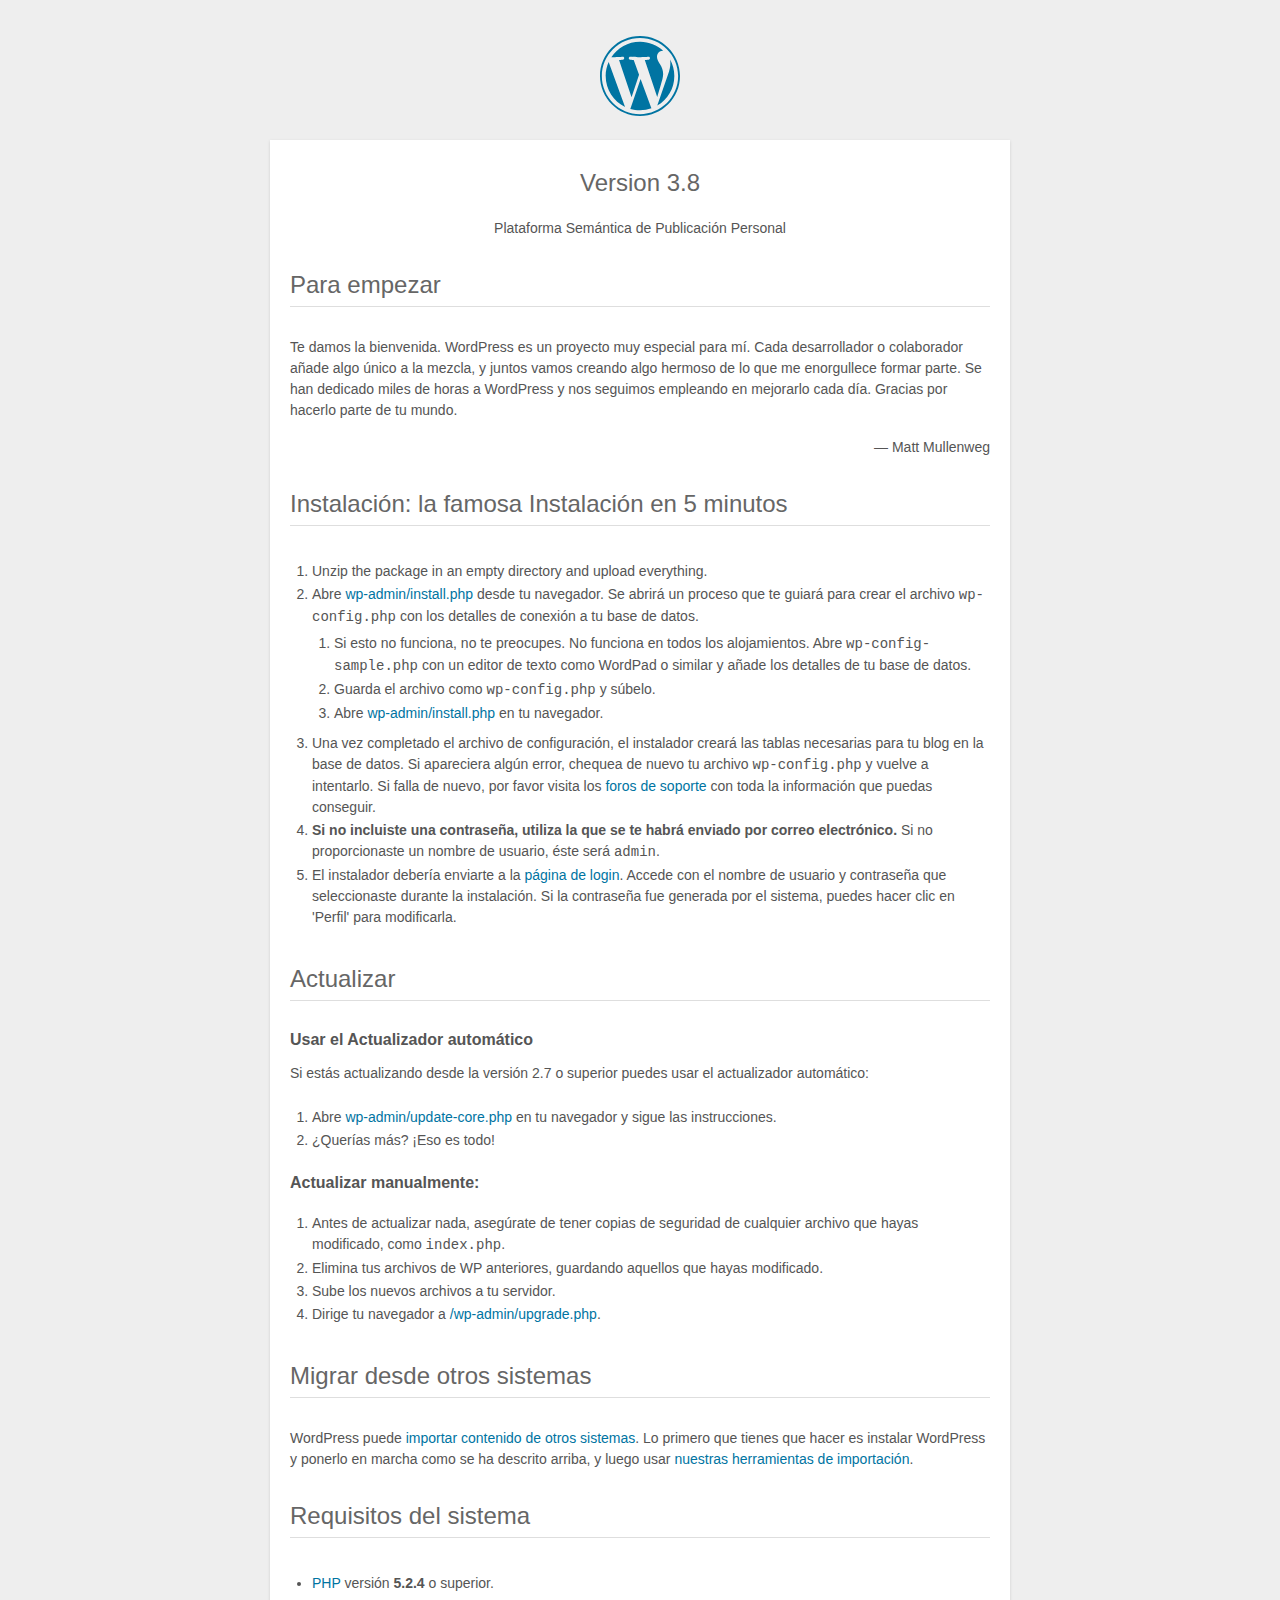
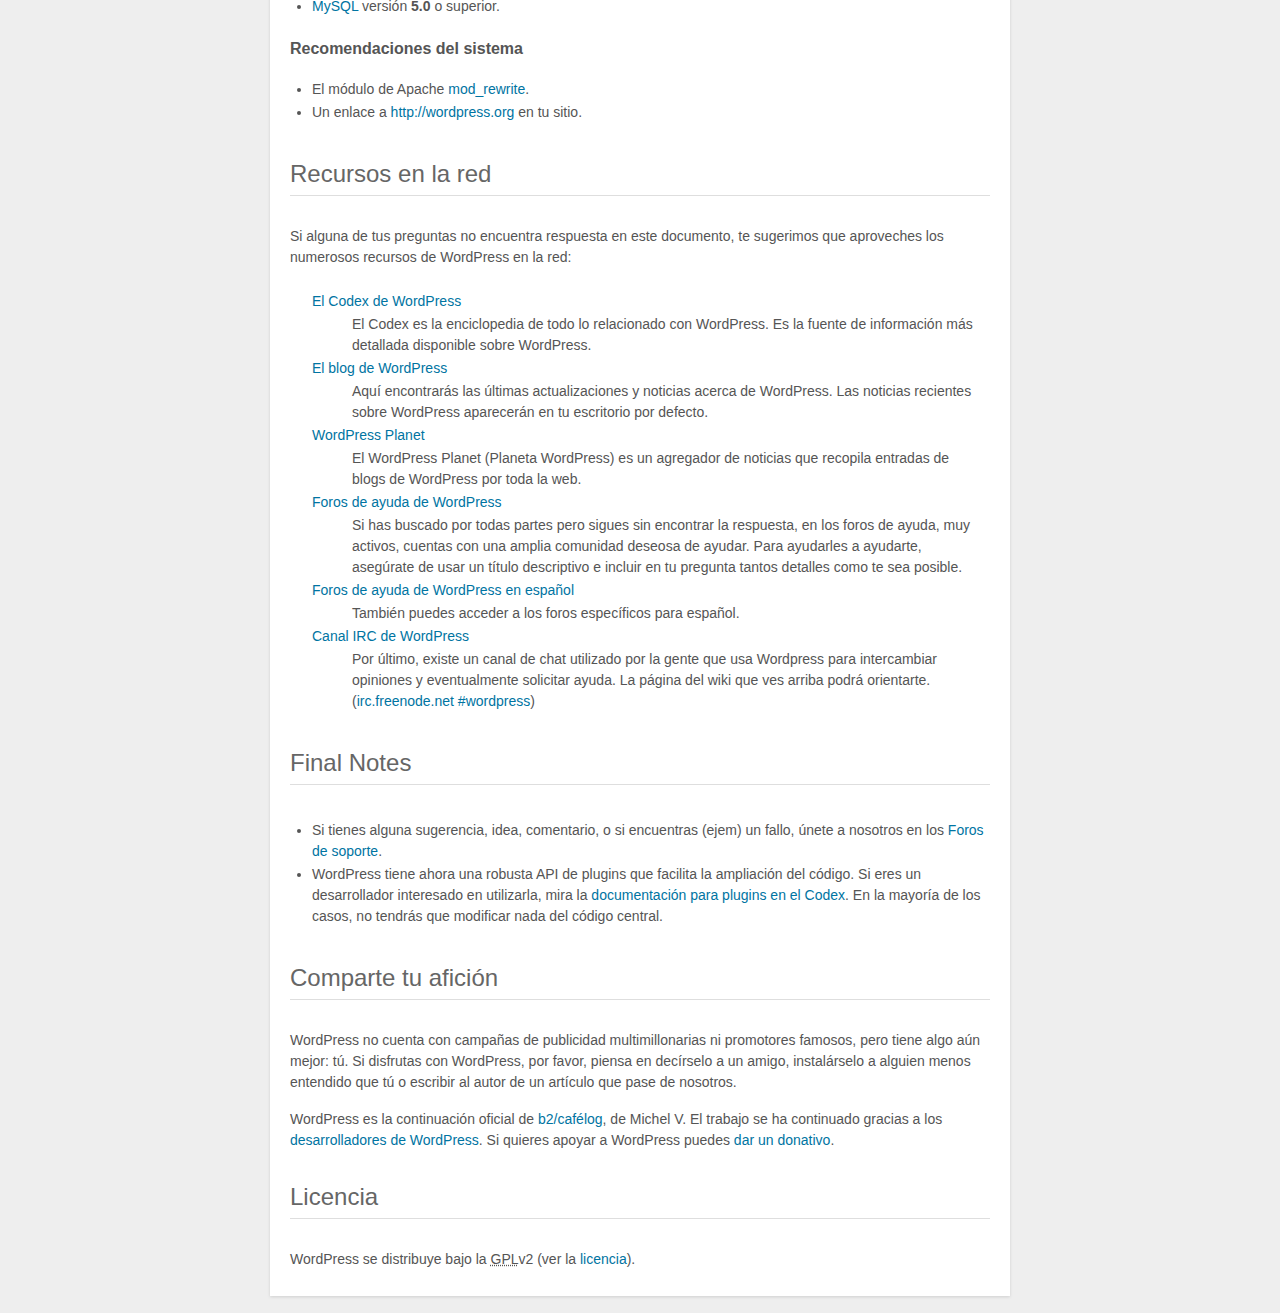
<file: readme.html>
<!DOCTYPE html PUBLIC "-//W3C//DTD XHTML 1.0 Strict//EN" "http://www.w3.org/TR/xhtml1/DTD/xhtml1-strict.dtd">
<html xmlns="http://www.w3.org/1999/xhtml">
<head>
    <meta name="viewport" content="width=device-width" /> 
	<meta http-equiv="Content-Type" content="text/html; charset=utf-8" />
	<title>WordPress &#8250; Léeme</title>
	<link rel="stylesheet" href="wp-admin/css/install.css?ver=20100228" type="text/css" />
</head>
<body>
<h1 id="logo">
	<a href="http://wordpress.org/"><img alt="WordPress" src="wp-admin/images/wordpress-logo.png" width="250" height="68" /></a>
	<br /> Version 3.8
</h1>
<p style="text-align: center">Plataforma Semántica de Publicación Personal</p>

<h1>Para empezar</h1>
<p>Te damos la bienvenida. WordPress es un proyecto muy especial para mí. Cada desarrollador o colaborador a&ntilde;ade algo único a la mezcla, y juntos vamos creando algo hermoso de lo que me enorgullece formar parte. Se han dedicado miles de horas a WordPress y nos seguimos empleando en mejorarlo cada día. Gracias por hacerlo parte de tu mundo.</p>
<p style="text-align: right">&#8212; Matt Mullenweg</p>

<h1>Instalación: la famosa Instalación en 5 minutos</h1>
<ol>
	<li>Unzip the package in an empty directory and upload everything.</li>
	<li>Abre <span class="file"><a href="wp-admin/install.php">wp-admin/install.php</a></span> desde tu navegador. Se abrirá un proceso que te guiará para crear el archivo <code>wp-config.php</code> con los detalles de conexión a tu base de datos.
		<ol>
			<li>Si esto no funciona, no te preocupes. No funciona en todos los alojamientos. Abre <code>wp-config-sample.php</code> con un editor de texto como WordPad o similar y añade los detalles de tu base de datos.</li>
			<li>Guarda el archivo como <code>wp-config.php</code> y súbelo.</li>
			<li>Abre <span class="file"><a href="wp-admin/install.php">wp-admin/install.php</a></span> en tu navegador.</li>
		</ol>
	</li>
	<li>Una vez completado el archivo de configuración, el instalador creará las tablas necesarias para tu blog en la base de datos. Si apareciera algún error, chequea de nuevo tu archivo <code>wp-config.php</code> y vuelve a intentarlo. Si falla de nuevo, por favor visita los <a href="http://es.forums.wordpress.org/" title="Foros de soporte WordPress.org">foros de soporte</a> con toda la información que puedas conseguir.</li>
	<li><strong>Si no incluiste una contraseña, utiliza la que se te habrá enviado por correo electrónico.</strong> Si no proporcionaste un nombre de usuario, éste será <code>admin</code>.</li>
	<li>El instalador debería enviarte a la <a href="wp-login.php">página de login</a>. Accede con el nombre de usuario y contraseña que seleccionaste durante la instalación. Si la contraseña fue generada por el sistema, puedes hacer clic en 'Perfil' para modificarla.</li>
</ol>

<h1>Actualizar</h1>
<h2>Usar el Actualizador automático</h2>
<p>Si estás actualizando desde la versión 2.7 o superior puedes usar el actualizador automático:</p>
<ol>
	<li>Abre <span class="file"><a href="wp-admin/update-core.php">wp-admin/update-core.php</a></span> en tu navegador y sigue las instrucciones.</li>
	<li>¿Querías más? ¡Eso es todo!</li>
</ol>

<h2>Actualizar manualmente:</h2>
<ol>
    <li>Antes de actualizar nada, asegúrate de tener copias de seguridad de cualquier archivo que hayas modificado, como <code>index.php</code>.</li>
	<li>Elimina tus archivos de WP anteriores, guardando aquellos que hayas modificado.</li>
	<li>Sube los nuevos archivos a tu servidor.</li>
	<li>Dirige tu navegador a <span class="file"><a href="wp-admin/upgrade.php">/wp-admin/upgrade.php</a></span>.</li>
	</ol>

<h1>Migrar desde otros sistemas</h1>
<p>WordPress puede <a href="http://codex.wordpress.org/Importing_Content">importar contenido de otros sistemas</a>. Lo primero que tienes que hacer es instalar WordPress y ponerlo en marcha como se ha descrito arriba, y luego usar <a href="wp-admin/import.php" title="Importar a WordPress">nuestras herramientas de importación</a>.</p>

<h1>Requisitos del sistema</h1>
<ul>
	<li><a href="http://php.net/">PHP</a> versión <strong>5.2.4</strong> o superior.</li>
	<li><a href="http://www.mysql.com/">MySQL</a> versión <strong>5.0</strong> o superior.</li>
</ul>

<h2>Recomendaciones del sistema</h2>
<ul>
	<li>El módulo de Apache <a href="http://httpd.apache.org/docs/2.2/mod/mod_rewrite.html">mod_rewrite</a>.</li>
	<li>Un enlace a <a href="http://wordpress.org/">http://wordpress.org</a> en tu sitio.</li>
</ul>

<h1>Recursos en la red</h1>
<p>Si alguna de tus preguntas no encuentra respuesta en este documento, te sugerimos que aproveches los numerosos recursos de WordPress en la red:</p>
<dl>
	<dt><a href="http://codex.wordpress.org/">El Codex de WordPress </a></dt>
	<dd>El Codex es la enciclopedia de todo lo relacionado con WordPress. Es la fuente de información más detallada disponible sobre WordPress. </dd>
	<dt><a href="http://wordpress.org/news/">El blog de WordPress</a></dt>
		<dd>Aquí encontrarás las últimas actualizaciones y noticias acerca de WordPress. Las noticias recientes sobre WordPress aparecerán en tu escritorio por defecto.</dd>
	<dt><a href="http://planet.wordpress.org/">WordPress Planet </a></dt>
	<dd>El WordPress Planet (Planeta WordPress) es un agregador de noticias que recopila entradas de blogs de WordPress por toda la web. </dd>
	<dt><a href="http://wordpress.org/support/">Foros de ayuda de WordPress</a></dt>
	<dd>Si has buscado por todas partes pero sigues sin encontrar la respuesta, en los foros de ayuda, muy activos, cuentas con una amplia comunidad deseosa de ayudar. Para ayudarles a ayudarte, asegúrate de usar un título descriptivo e incluir en tu pregunta tantos detalles como te sea posible. </dd>
	<dt><a href="http://es.forums.wordpress.org/">Foros de ayuda de WordPress en español</a></dt>
	<dd>También puedes acceder a los foros específicos para español. </dd>
	<dt><a href="http://codex.wordpress.org/IRC">Canal IRC de WordPress</a></dt>
	<dd>Por último, existe un canal de chat utilizado por la gente que usa Wordpress para intercambiar opiniones y eventualmente solicitar ayuda. La página del wiki que ves arriba podrá orientarte. (<a href="irc://irc.freenode.net/wordpress">irc.freenode.net #wordpress</a>)</dd>
</dl>

<h1>Final Notes</h1>
<ul>
	<li>Si tienes alguna sugerencia, idea, comentario, o si encuentras (ejem) un fallo, únete a nosotros en los <a href="http://wordpress.org/support/">Foros de soporte</a>.</li>
	<li>WordPress tiene ahora una robusta API de plugins que facilita la ampliación del código. Si eres un desarrollador interesado en utilizarla, mira la <a href="http://codex.wordpress.org/Plugin_API">documentación para plugins en el Codex</a>. En la mayoría de los casos, no tendrás que modificar nada del código central.</li>
</ul>

<h1>Comparte tu afición</h1>
<p>WordPress no cuenta con campañas de publicidad multimillonarias ni promotores famosos, pero tiene algo aún mejor: tú. Si disfrutas con WordPress, por favor, piensa en decírselo a un amigo, instalárselo a alguien menos entendido que tú o escribir al autor de un artículo que pase de nosotros.</p>

<p>WordPress es la continuación oficial de <a href="http://cafelog.com/">b2/caf&#233;log</a>, de Michel V. El trabajo se ha continuado gracias a los <a href="http://wordpress.org/about/">desarrolladores de WordPress</a>. Si quieres apoyar a WordPress puedes <a href="http://wordpress.org/donate/" title="Donaciones a WordPress">dar un donativo</a>.</p>

<h1>Licencia</h1>
<p>WordPress se distribuye bajo la <abbr title="Licencia Pública de GNU">GPL</abbr>v2 (ver la <a href="licencia.txt">licencia</a>).</p>


</body>
</html>
</file>
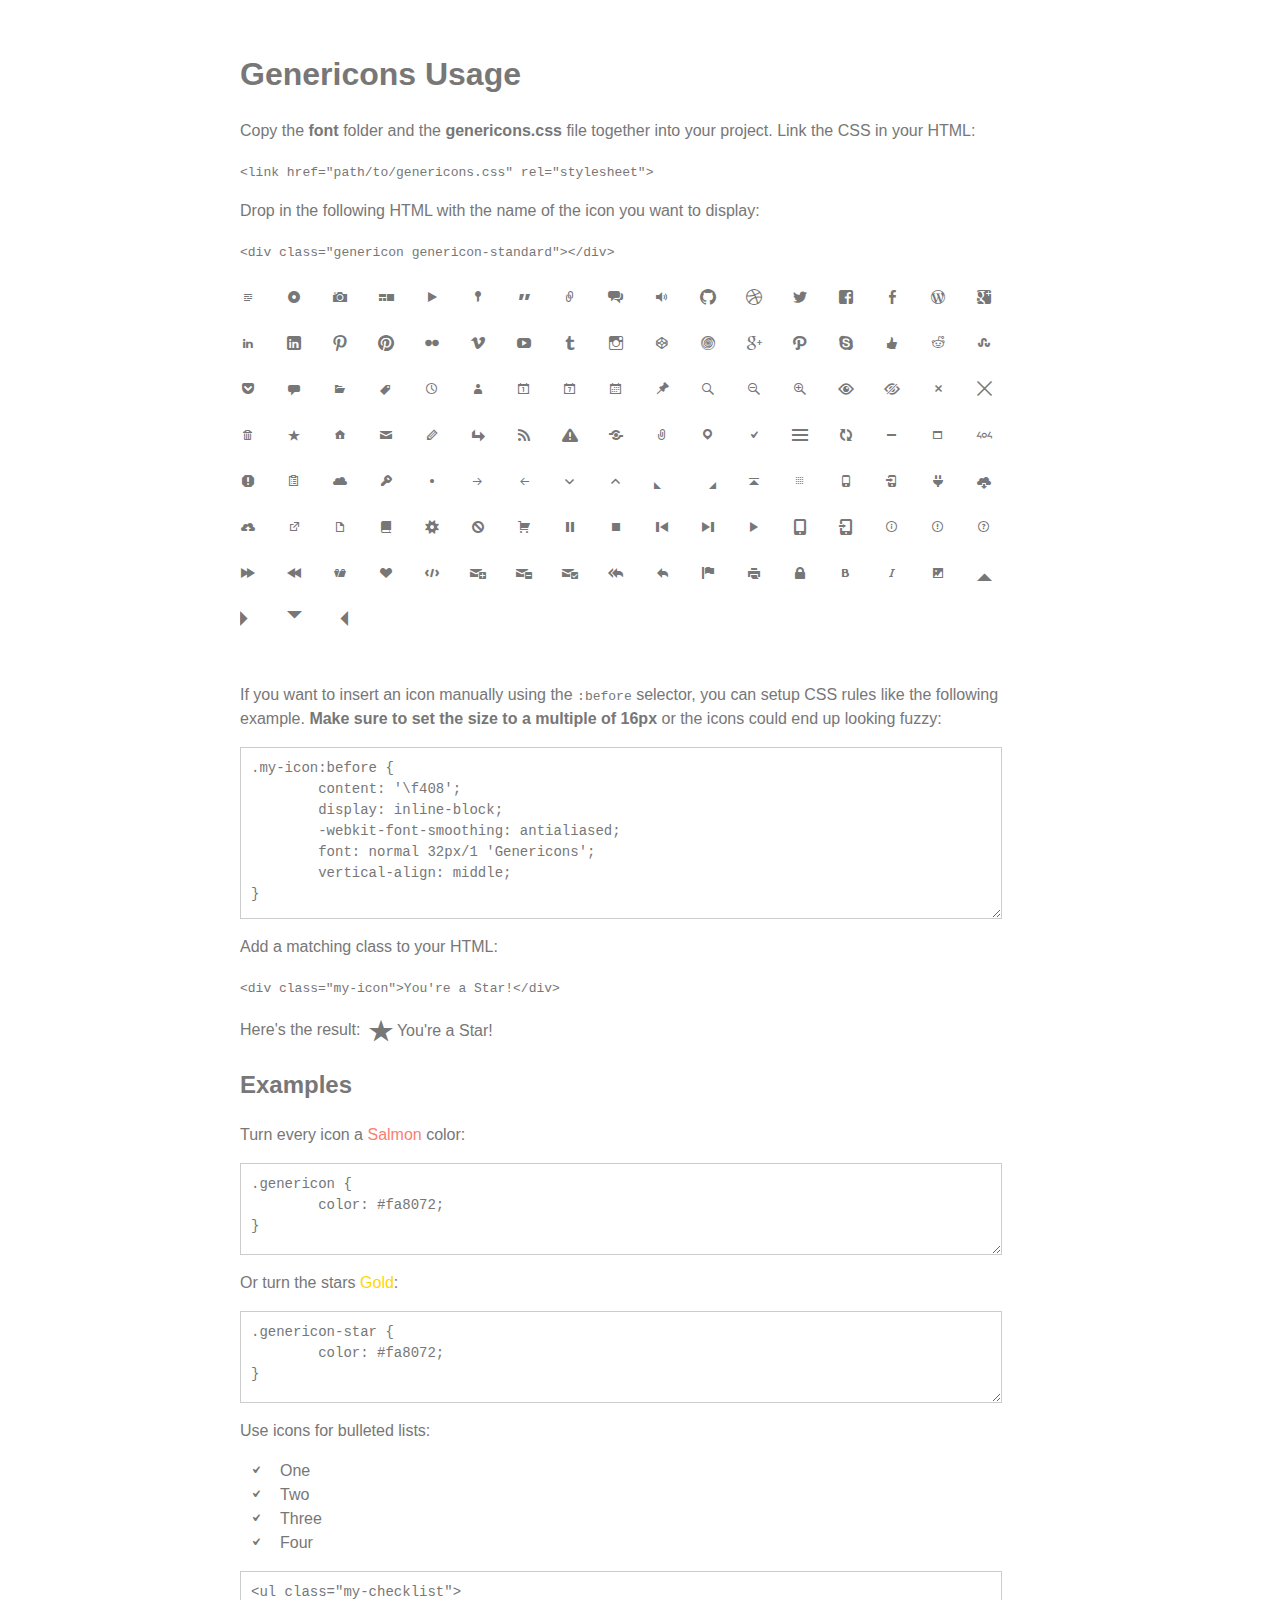
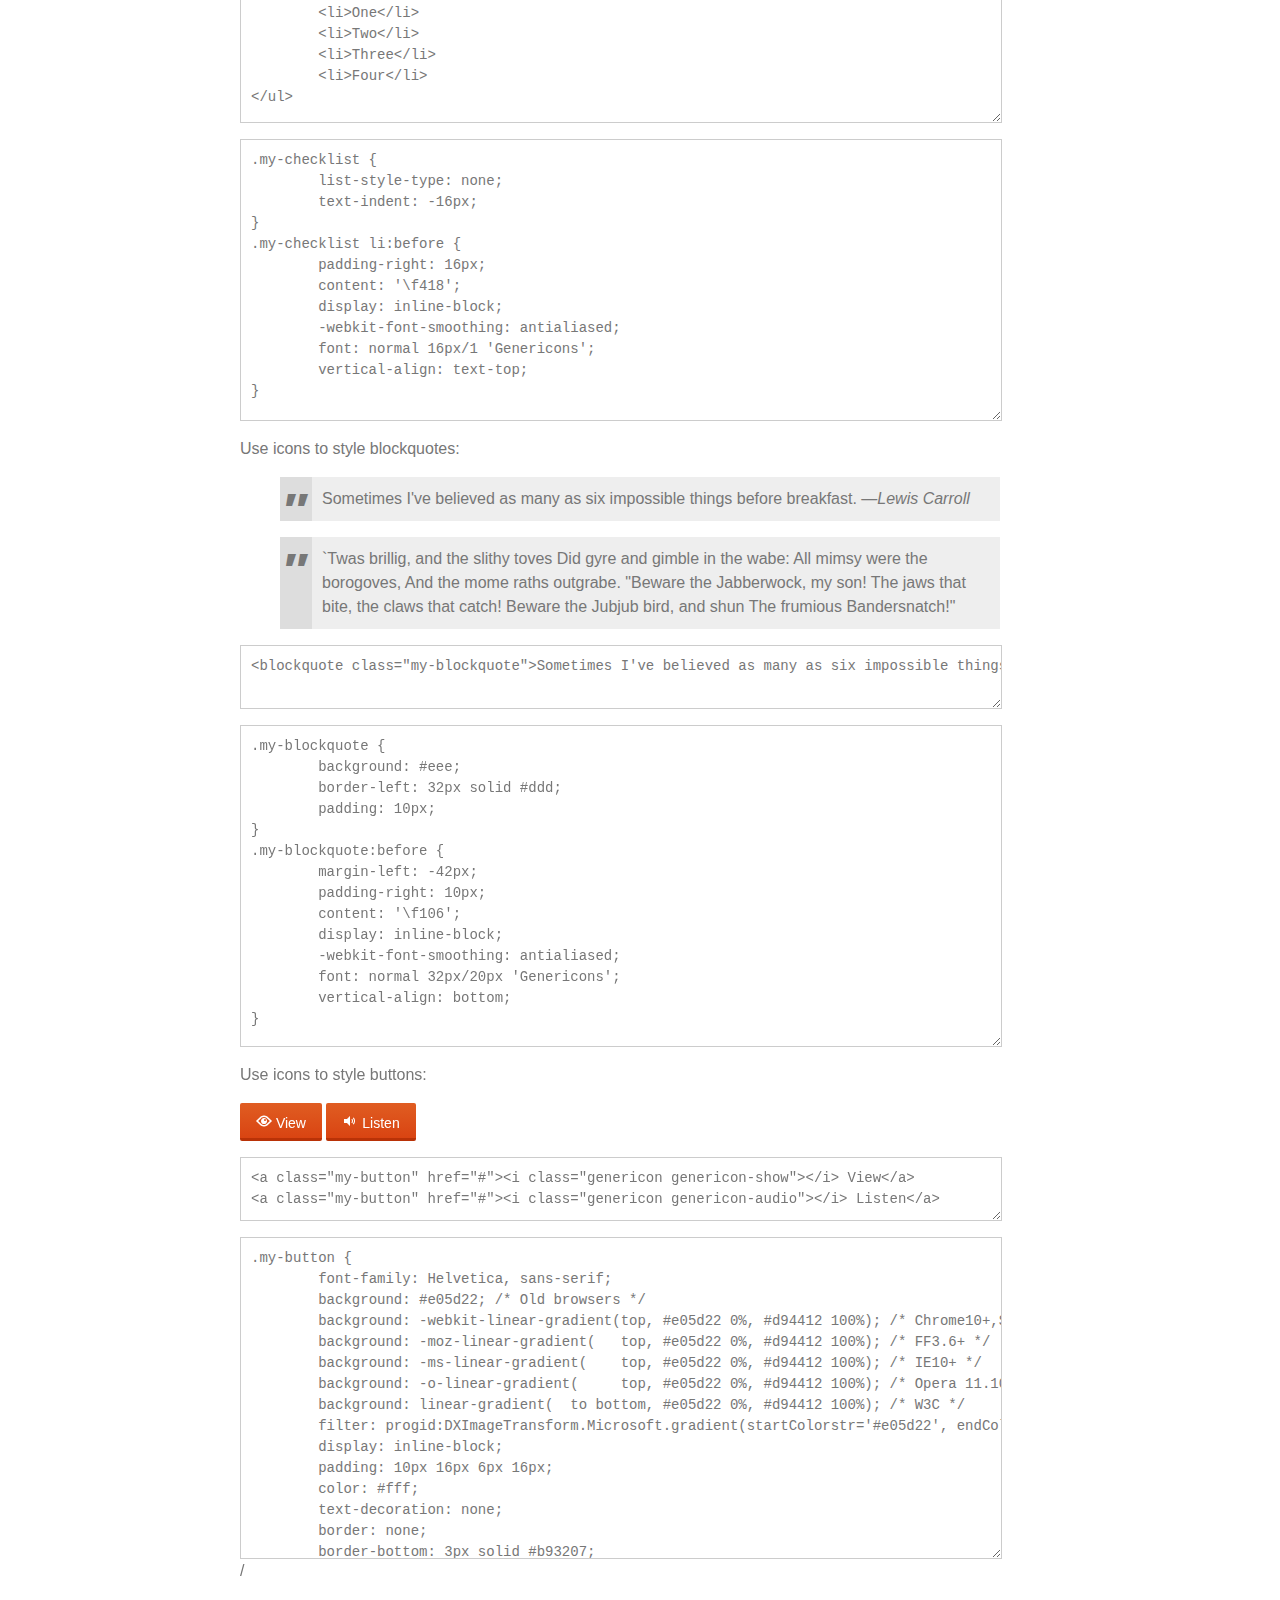
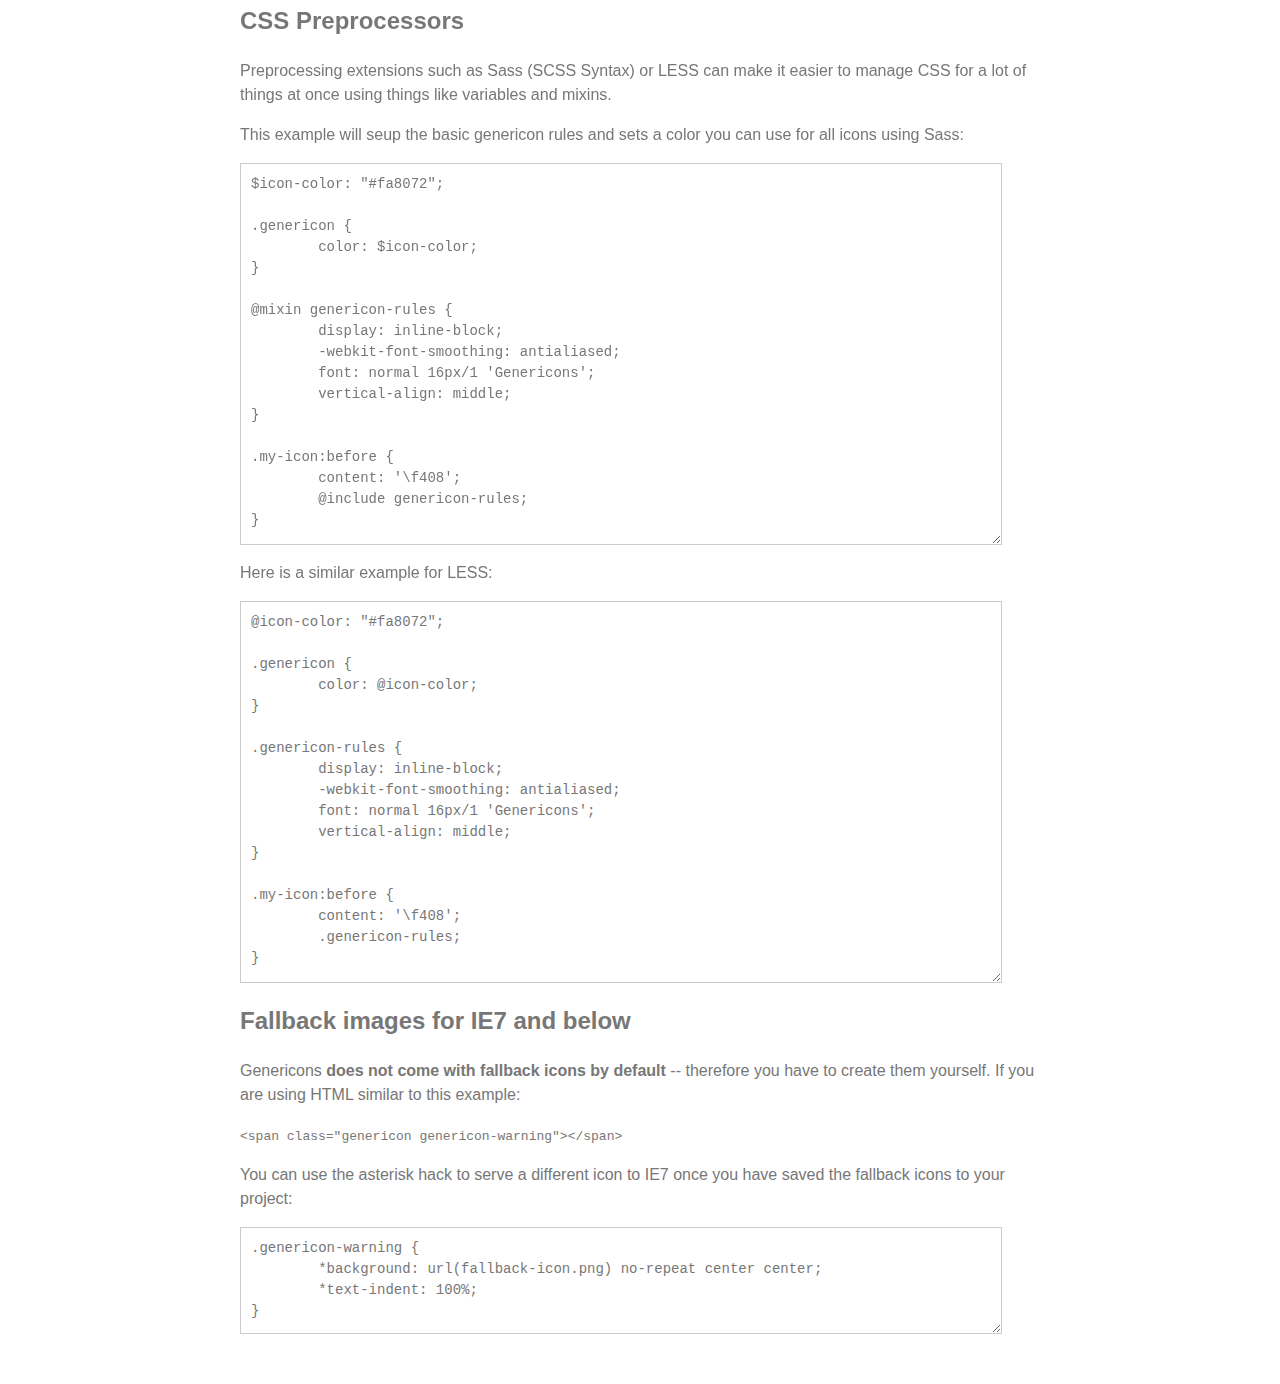
<file: wp-content/themes/twentyfourteen/genericons/example.html>
<!DOCTYPE html>
<html dir="ltr" lang="en">
<head>
<title>Genericons</title>
<link rel="stylesheet" href="genericons.css">
<style type="text/css">
body {
	font-family: sans-serif;
	line-height: 1.5;
	width: 800px;
	margin: 50px auto;
	color: #777;
	background: white;
}
.icons {
	overflow: hidden;
	padding: 10px 0;
}
.icons div {
	cursor: pointer;
	float: left;
	margin: 0 30px 30px 0;
}
.icons:hover div {
	background: #f7f7f7;
}
.code {
        display: block;
        font: 14px/1.5 monospace;
        width: 740px;
        white-space: pre;
        border: 1px solid #ccc;
        padding: 10px;
        color: #777;
        overflow: auto;
}
.my-icon:before {
	content: '\f408';
        display: inline-block;
        -webkit-font-smoothing: antialiased;
        font: normal 32px/1 'Genericons';
        vertical-align: middle;
}
/* For the Examples */
.my-checklist {
	list-style-type: none;
	text-indent: -16px;
}
.my-checklist li:before {
	padding-right: 16px;
	content: '\f418';
        display: inline-block;
        -webkit-font-smoothing: antialiased;
        font: normal 16px/1 'Genericons';
        vertical-align: text-top;
}
.my-blockquote {
	background: #eee;
	border-left: 32px solid #ddd;
	padding: 10px;
}
.my-blockquote:before {
	margin-left: -42px;
	padding-right: 10px;
        content: '\f106';
        display: inline-block;
        -webkit-font-smoothing: antialiased;
        font: normal 32px/20px 'Genericons';
        vertical-align: bottom;
}
.my-button {
	font-family: Helvetica, sans-serif;
	font-size: 14px;
	background: #e05d22; /* Old browsers */
	background: -webkit-linear-gradient(top, #e05d22 0%, #d94412 100%); /* Chrome10+,Safari5.1+ */
	background: -moz-linear-gradient(   top, #e05d22 0%, #d94412 100%); /* FF3.6+ */
	background: -ms-linear-gradient(    top, #e05d22 0%, #d94412 100%); /* IE10+ */
	background: -o-linear-gradient(     top, #e05d22 0%, #d94412 100%); /* Opera 11.10+ */
	background: linear-gradient(  to bottom, #e05d22 0%, #d94412 100%); /* W3C */
	filter: progid:DXImageTransform.Microsoft.gradient(startColorstr='#e05d22', endColorstr='#d94412', GradientType=0); /* IE6-9 */
	display: inline-block;
	padding: 10px 16px 4px 16px;
	color: #fff;
	text-decoration: none;
	border: none;
	border-bottom: 3px solid #b93207;
	border-radius: 2px;
}
.my-button:hover,
.my-button:focus {
	background: #ed6a31; /* Old browsers */
	background: -webkit-linear-gradient(top, #ed6a31 0%, #e55627 100%); /* Chrome10+,Safari5.1+ */
	background: -moz-linear-gradient(   top, #ed6a31 0%, #e55627 100%); /* FF3.6+ */
	background: -ms-linear-gradient(    top, #ed6a31 0%, #e55627 100%); /* IE10+ */
	background: -o-linear-gradient(     top, #ed6a31 0%, #e55627 100%); /* Opera 11.10+ */
	background: linear-gradient(  to bottom, #ed6a31 0%, #e55627 100%); /* W3C */
	filter: progid:DXImageTransform.Microsoft.gradient(startColorstr='#ed6a31', endColorstr='#e55627', GradientType=0); /* IE6-9 */
	outline: none;
}
.my-button:active {
	background: #d94412; /* Old browsers */
	background: -webkit-linear-gradient(top, #d94412 0%, #e05d22 100%); /* Chrome10+,Safari5.1+ */
	background: -moz-linear-gradient(   top, #d94412 0%, #e05d22 100%); /* FF3.6+ */
	background: -ms-linear-gradient(    top, #d94412 0%, #e05d22 100%); /* IE10+ */
	background: -o-linear-gradient(     top, #d94412 0%, #e05d22 100%); /* Opera 11.10+ */
	background: linear-gradient(  to bottom, #d94412 0%, #e05d22 100%); /* W3C */
	filter: progid:DXImageTransform.Microsoft.gradient(startColorstr='#d94412', endColorstr='#e05d22', GradientType=0); /* IE6-9 */
	border: none;
	border-top: 3px solid #b93207;
	padding: 6px 16px 7px 16px;
}
</style>
</head>
<body>

<div class="section">

	<h1>Genericons Usage</h1>

	<p>Copy the <strong>font</strong> folder and the <strong>genericons.css</strong> file together into your project. Link the CSS in your HTML:</p>

	<p><code>&lt;link href="path/to/genericons.css" rel="stylesheet"&gt;</code></p>

	<p>Drop in the following HTML with the name of the icon you want to display:</p>

	<p><code>&lt;div class="genericon genericon-standard"&gt;&lt;/div&gt;</code></p>

	<div class="icons">
	
		<!-- post formats -->
		<div alt="f100" class="genericon genericon-standard"></div>
		<div alt="f101" class="genericon genericon-aside"></div>
		<div alt="f102" class="genericon genericon-image"></div>
		<div alt="f103" class="genericon genericon-gallery"></div>
		<div alt="f104" class="genericon genericon-video"></div>
		<div alt="f105" class="genericon genericon-status"></div>
		<div alt="f106" class="genericon genericon-quote"></div>
		<div alt="f107" class="genericon genericon-link"></div>
		<div alt="f108" class="genericon genericon-chat"></div>
		<div alt="f109" class="genericon genericon-audio"></div>

		<!-- social icons -->
		<div alt="f200" class="genericon genericon-github"></div>
		<div alt="f201" class="genericon genericon-dribbble"></div>
		<div alt="f202" class="genericon genericon-twitter"></div>
		<div alt="f203" class="genericon genericon-facebook"></div>
		<div alt="f204" class="genericon genericon-facebook-alt"></div>
		<div alt="f205" class="genericon genericon-wordpress"></div>
		<div alt="f206" class="genericon genericon-googleplus"></div>
		<div alt="f207" class="genericon genericon-linkedin"></div>
		<div alt="f208" class="genericon genericon-linkedin-alt"></div>
		<div alt="f209" class="genericon genericon-pinterest"></div>
		<div alt="f210" class="genericon genericon-pinterest-alt"></div>
		<div alt="f211" class="genericon genericon-flickr"></div>
		<div alt="f212" class="genericon genericon-vimeo"></div>
		<div alt="f213" class="genericon genericon-youtube"></div>
		<div alt="f214" class="genericon genericon-tumblr"></div>
		<div alt="f215" class="genericon genericon-instagram"></div>
		<div alt="f216" class="genericon genericon-codepen"></div>
		<div alt="f217" class="genericon genericon-polldaddy"></div>
		<div alt="f218" class="genericon genericon-googleplus-alt"></div>
		<div alt="f219" class="genericon genericon-path"></div>
		<div alt="f220" class="genericon genericon-skype"></div>
		<div alt="f221" class="genericon genericon-digg"></div>
		<div alt="f222" class="genericon genericon-reddit"></div>
		<div alt="f223" class="genericon genericon-stumbleupon"></div>
		<div alt="f224" class="genericon genericon-pocket"></div>

		<!-- meta icons -->
		<div alt="f300" class="genericon genericon-comment"></div>
		<div alt="f301" class="genericon genericon-category"></div>
		<div alt="f302" class="genericon genericon-tag"></div>
		<div alt="f303" class="genericon genericon-time"></div>
		<div alt="f304" class="genericon genericon-user"></div>
		<div alt="f305" class="genericon genericon-day"></div>
		<div alt="f306" class="genericon genericon-week"></div>
		<div alt="f307" class="genericon genericon-month"></div>
		<div alt="f308" class="genericon genericon-pinned"></div>

		<!-- other icons -->
		<div alt="f400" class="genericon genericon-search"></div>
		<div alt="f401" class="genericon genericon-unzoom"></div>
		<div alt="f402" class="genericon genericon-zoom"></div>
		<div alt="f403" class="genericon genericon-show"></div>
		<div alt="f404" class="genericon genericon-hide"></div>
		<div alt="f405" class="genericon genericon-close"></div>
		<div alt="f406" class="genericon genericon-close-alt"></div>
		<div alt="f407" class="genericon genericon-trash"></div>
		<div alt="f408" class="genericon genericon-star"></div>
		<div alt="f409" class="genericon genericon-home"></div>
		<div alt="f410" class="genericon genericon-mail"></div>
		<div alt="f411" class="genericon genericon-edit"></div>
		<div alt="f412" class="genericon genericon-reply"></div>
		<div alt="f413" class="genericon genericon-feed"></div>
		<div alt="f414" class="genericon genericon-warning"></div>
		<div alt="f415" class="genericon genericon-share"></div>
		<div alt="f416" class="genericon genericon-attachment"></div>
		<div alt="f417" class="genericon genericon-location"></div>
		<div alt="f418" class="genericon genericon-checkmark"></div>
		<div alt="f419" class="genericon genericon-menu"></div>
		<div alt="f420" class="genericon genericon-refresh"></div>
		<div alt="f421" class="genericon genericon-minimize"></div>
		<div alt="f422" class="genericon genericon-maximize"></div>
		<div alt="f423" class="genericon genericon-404"></div>
		<div alt="f424" class="genericon genericon-spam"></div>
		<div alt="f425" class="genericon genericon-summary"></div>
		<div alt="f426" class="genericon genericon-cloud"></div>
		<div alt="f427" class="genericon genericon-key"></div>
		<div alt="f428" class="genericon genericon-dot"></div>
		<div alt="f429" class="genericon genericon-next"></div>
		<div alt="f430" class="genericon genericon-previous"></div>
		<div alt="f431" class="genericon genericon-expand"></div>
		<div alt="f432" class="genericon genericon-collapse"></div>
		<div alt="f433" class="genericon genericon-dropdown"></div>
		<div alt="f434" class="genericon genericon-dropdown-left"></div>
		<div alt="f435" class="genericon genericon-top"></div>
		<div alt="f436" class="genericon genericon-draggable"></div>
		<div alt="f437" class="genericon genericon-phone"></div>
		<div alt="f438" class="genericon genericon-send-to-phone"></div>
		<div alt="f439" class="genericon genericon-plugin"></div>
		<div alt="f440" class="genericon genericon-cloud-download"></div>
		<div alt="f441" class="genericon genericon-cloud-upload"></div>
		<div alt="f442" class="genericon genericon-external"></div>
		<div alt="f443" class="genericon genericon-document"></div>
		<div alt="f444" class="genericon genericon-book"></div>
		<div alt="f445" class="genericon genericon-cog"></div>
		<div alt="f446" class="genericon genericon-unapprove"></div>
		<div alt="f447" class="genericon genericon-cart"></div>
		<div alt="f448" class="genericon genericon-pause"></div>
		<div alt="f449" class="genericon genericon-stop"></div>
		<div alt="f450" class="genericon genericon-skip-back"></div>
		<div alt="f451" class="genericon genericon-skip-ahead"></div>
		<div alt="f452" class="genericon genericon-play"></div>
		<div alt="f453" class="genericon genericon-tablet"></div>
		<div alt="f454" class="genericon genericon-send-to-tablet"></div>
		<div alt="f455" class="genericon genericon-info"></div>
		<div alt="f456" class="genericon genericon-notice"></div>
		<div alt="f457" class="genericon genericon-help"></div>
		<div alt="f458" class="genericon genericon-fastforward"></div>
		<div alt="f459" class="genericon genericon-rewind"></div>
		<div alt="f460" class="genericon genericon-portfolio"></div>
		<div alt="f461" class="genericon genericon-heart"></div>
		<div alt="f462" class="genericon genericon-code"></div>
		<div alt="f463" class="genericon genericon-subscribe"></div>
		<div alt="f464" class="genericon genericon-unsubscribe"></div>
		<div alt="f465" class="genericon genericon-subscribed"></div>
		<div alt="f466" class="genericon genericon-reply-alt"></div>
		<div alt="f467" class="genericon genericon-reply-single"></div>
		<div alt="f468" class="genericon genericon-flag"></div>
		<div alt="f469" class="genericon genericon-print"></div>
		<div alt="f470" class="genericon genericon-lock"></div>
		<div alt="f471" class="genericon genericon-bold"></div>
		<div alt="f472" class="genericon genericon-italic"></div>
		<div alt="f473" class="genericon genericon-picture"></div>

		<!-- generic shapes -->
		<div alt="f500" class="genericon genericon-uparrow"></div>
		<div alt="f501" class="genericon genericon-rightarrow"></div>
		<div alt="f502" class="genericon genericon-downarrow"></div>
		<div alt="f503" class="genericon genericon-leftarrow"></div>

	</div>

	<p>If you want to insert an icon manually using the <code>:before</code> selector, you can setup CSS rules like the following example. <strong>Make sure to set the size to a multiple of 16px</strong> or the icons could end up looking fuzzy:</p>

<p><textarea class="code" style="min-height: 150px;" onclick="select();">.my-icon:before {
	content: '\f408';
        display: inline-block;
        -webkit-font-smoothing: antialiased;
        font: normal 32px/1 'Genericons';
        vertical-align: middle;
}</textarea></p>

	<p>Add a matching class to your HTML:</p>

	<p><code>&lt;div class="my-icon"&gt;You're a Star!&lt;/div&gt;</code></p>

	<p>Here's the result: <span class="my-icon">You're a Star!</span></p>

	<h2>Examples</h2>

	<p>Turn every icon a <span style="color: #fa8072;">Salmon</span> color:</p>

<p><textarea class="code" style="min-height: 70px" onclick="select();">
.genericon {
	color: #fa8072;
}</textarea></p>

	<p>Or turn the stars <span style="color: #ffd700;">Gold</span>:</p>

<p><textarea class="code" style="min-height: 70px" onclick="select();">
.genericon-star {
	color: #fa8072;
}</textarea></p>

	<p>Use icons for bulleted lists:</p>

	<ul class="my-checklist">
		<li>One</li>
		<li>Two</li>
		<li>Three</li>
		<li>Four</li>
	</ul>

<p><textarea class="code" style="min-height: 130px" onclick="select();">
<ul class="my-checklist">
	<li>One</li>
	<li>Two</li>
	<li>Three</li>
	<li>Four</li>
</ul></textarea></p>

<p><textarea class="code" style="min-height: 260px;" onclick="select();">
.my-checklist {
	list-style-type: none;
	text-indent: -16px;
}
.my-checklist li:before {
	padding-right: 16px;
	content: '\f418';
        display: inline-block;
        -webkit-font-smoothing: antialiased;
        font: normal 16px/1 'Genericons';
        vertical-align: text-top;
}</textarea></p>

	<p>Use icons to style blockquotes:</p>

	<blockquote class="my-blockquote">Sometimes I've believed as many as six impossible things before breakfast. &mdash;<em>Lewis Carroll</em></blockquote>
	<blockquote class="my-blockquote">`Twas brillig, and the slithy toves Did gyre and gimble in the wabe: All mimsy were the borogoves, And the mome raths outgrabe. "Beware the Jabberwock, my son!  The jaws that bite, the claws that catch!  Beware the Jubjub bird, and shun The frumious Bandersnatch!"</blockquote>

<p><textarea class="code" style="min-height: 40px;" onclick="select();"><blockquote class="my-blockquote">Sometimes I've believed as many as six impossible things before breakfast. &mdash;<em>Lewis Carroll</em></blockquote></textarea></p>

<p><textarea class="code" style="min-height: 300px;" onclick="select();">
.my-blockquote {
	background: #eee;
	border-left: 32px solid #ddd;
	padding: 10px;
}
.my-blockquote:before {
	margin-left: -42px;
	padding-right: 10px;
        content: '\f106';
        display: inline-block;
        -webkit-font-smoothing: antialiased;
        font: normal 32px/20px 'Genericons';
        vertical-align: bottom;
} </textarea></p>

	<p>Use icons to style buttons:</p>

	<a class="my-button" href="javascript:void()"><i class="genericon genericon-show"></i> View</a>
	<a class="my-button" href="javascript:void()"><i class="genericon genericon-audio"></i> Listen</a>

<p><textarea class="code" style="min-height: 40px;" onclick="select();"><a class="my-button" href="#"><i class="genericon genericon-show"></i> View</a>
<a class="my-button" href="#"><i class="genericon genericon-audio"></i> Listen</a></textarea></p>

<p><textarea class="code" style="min-height: 300px;" onclick="select();">
.my-button {
	font-family: Helvetica, sans-serif;
	background: #e05d22; /* Old browsers */
	background: -webkit-linear-gradient(top, #e05d22 0%, #d94412 100%); /* Chrome10+,Safari5.1+ */
	background: -moz-linear-gradient(   top, #e05d22 0%, #d94412 100%); /* FF3.6+ */
	background: -ms-linear-gradient(    top, #e05d22 0%, #d94412 100%); /* IE10+ */
	background: -o-linear-gradient(     top, #e05d22 0%, #d94412 100%); /* Opera 11.10+ */
	background: linear-gradient(  to bottom, #e05d22 0%, #d94412 100%); /* W3C */
	filter: progid:DXImageTransform.Microsoft.gradient(startColorstr='#e05d22', endColorstr='#d94412', GradientType=0); /* IE6-9 */
	display: inline-block;
	padding: 10px 16px 6px 16px;
	color: #fff;
	text-decoration: none;
	border: none;
	border-bottom: 3px solid #b93207;
	border-radius: 2px;
}

.my-button:hover,
.my-button:focus {
	background: #ed6a31; /* Old browsers */
	background: -webkit-linear-gradient(top, #ed6a31 0%, #e55627 100%); /* Chrome10+,Safari5.1+ */
	background: -moz-linear-gradient(   top, #ed6a31 0%, #e55627 100%); /* FF3.6+ */
	background: -ms-linear-gradient(    top, #ed6a31 0%, #e55627 100%); /* IE10+ */
	background: -o-linear-gradient(     top, #ed6a31 0%, #e55627 100%); /* Opera 11.10+ */
	background: linear-gradient(  to bottom, #ed6a31 0%, #e55627 100%); /* W3C */
	filter: progid:DXImageTransform.Microsoft.gradient(startColorstr='#ed6a31', endColorstr='#e55627', GradientType=0); /* IE6-9 */
	outline: none;
}

.my-button:active {
	background: #d94412; /* Old browsers */
	background: -webkit-linear-gradient(top, #d94412 0%, #e05d22 100%); /* Chrome10+,Safari5.1+ */
	background: -moz-linear-gradient(   top, #d94412 0%, #e05d22 100%); /* FF3.6+ */
	background: -ms-linear-gradient(    top, #d94412 0%, #e05d22 100%); /* IE10+ */
	background: -o-linear-gradient(     top, #d94412 0%, #e05d22 100%); /* Opera 11.10+ */
	background: linear-gradient(  to bottom, #d94412 0%, #e05d22 100%); /* W3C */
	filter: progid:DXImageTransform.Microsoft.gradient(startColorstr='#d94412', endColorstr='#e05d22', GradientType=0); /* IE6-9 */
	border: none;
	border-top: 3px solid #b93207;
	padding: 6px 16px 10px 16px;
}</textarea>/</p>

	<h2>CSS Preprocessors</h2>

	<p>Preprocessing extensions such as Sass (SCSS Syntax) or LESS</a> can make it easier to manage CSS for a lot of things at once using things like variables and mixins.</p>

	<p>This example will seup the basic genericon rules and sets a color you can use for all icons using Sass:</p>

<p><textarea class="code" style="min-height: 360px;" onclick="select();">$icon-color: "#fa8072";

.genericon {
        color: $icon-color;
}

@mixin genericon-rules {
        display: inline-block;
        -webkit-font-smoothing: antialiased;
        font: normal 16px/1 'Genericons';
        vertical-align: middle;
}

.my-icon:before {
	content: '\f408';
        @include genericon-rules;
}</textarea></p>

	<p>Here is a similar example for LESS:</p>

<p><textarea class="code" style="min-height: 360px;" onclick="select();">@icon-color: "#fa8072";

.genericon {
        color: @icon-color;
}

.genericon-rules {
        display: inline-block;
        -webkit-font-smoothing: antialiased;
        font: normal 16px/1 'Genericons';
        vertical-align: middle;
}

.my-icon:before {
	content: '\f408';
        .genericon-rules;
}</textarea></p>

	<h2>Fallback images for IE7 and below</h2>

	<p>Genericons <strong>does not come with fallback icons by default</strong> -- therefore you have to create them yourself. If you are using HTML similar to this example:

	<p><code>&lt;span class="genericon genericon-warning"&gt;&lt;/span&gt;</code></p>

	<p>You can use the asterisk hack to serve a different icon to IE7 once you have saved the fallback icons to your project:</p>

<textarea class="code" style="min-height: 85px;" onclick="select();">.genericon-warning {
        *background: url(fallback-icon.png) no-repeat center center;
        *text-indent: 100%;
}</textarea>

</div>

</body>
</html>
</file>
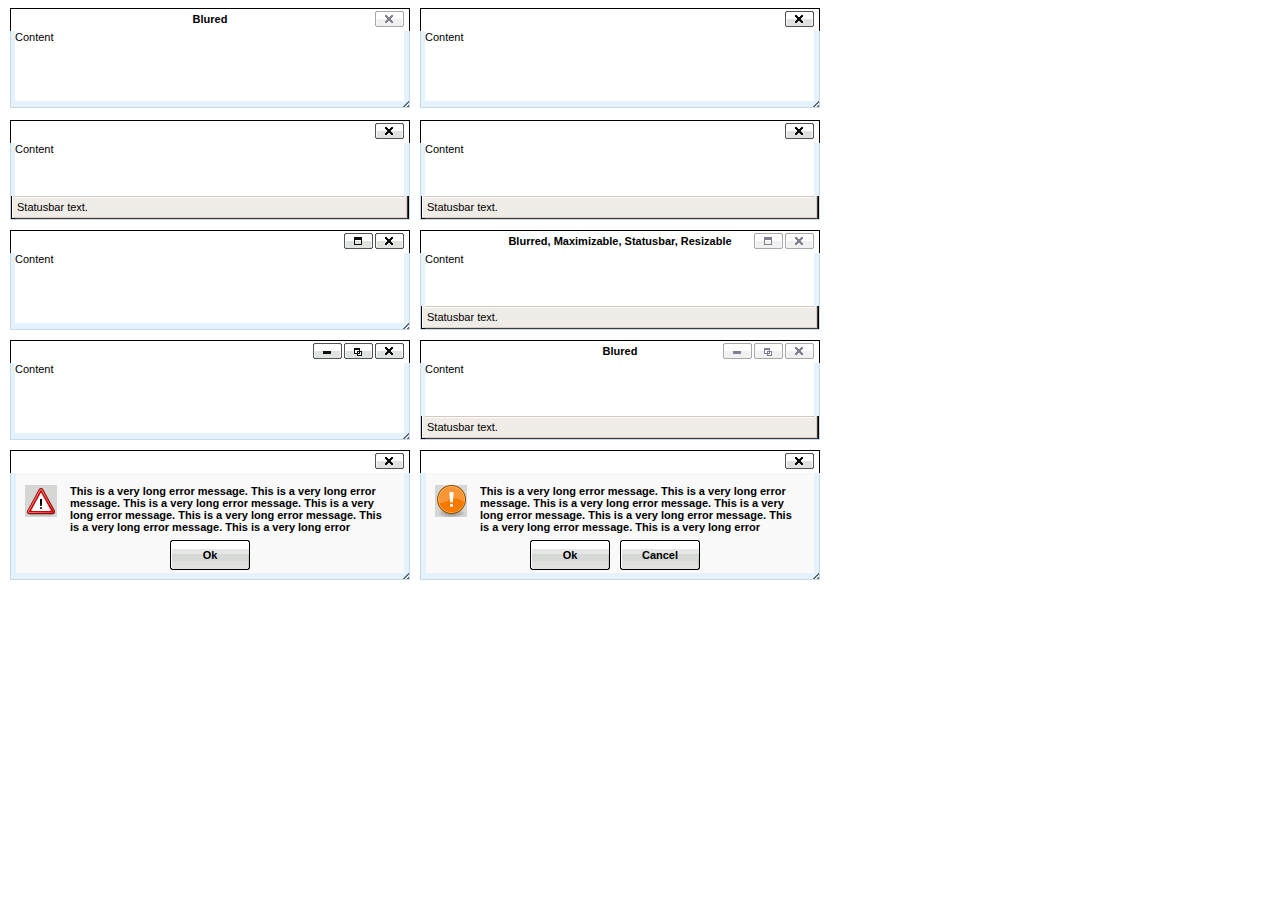
<file: wp-includes/js/tinymce/plugins/inlinepopups/template.htm>
<!-- <!DOCTYPE html PUBLIC "-//W3C//DTD XHTML 1.0 Strict//EN" "http://www.w3.org/TR/xhtml1/DTD/xhtml1-strict.dtd"> -->
<html xmlns="http://www.w3.org/1999/xhtml">
<head>
<title>Template for dialogs</title>
<link rel="stylesheet" type="text/css" href="skins/clearlooks2/window.css?ver=359-20131010" />
</head>
<body>

<div class="mceEditor">
	<div class="clearlooks2" style="width:400px; height:100px; left:10px;">
		<div class="mceWrapper">
			<div class="mceTop">
				<div class="mceLeft"></div>
				<div class="mceCenter"></div>
				<div class="mceRight"></div>
				<span>Blured</span>
			</div>

			<div class="mceMiddle">
				<div class="mceLeft"></div>
				<span>Content</span>
				<div class="mceRight"></div>
			</div>

			<div class="mceBottom">
				<div class="mceLeft"></div>
				<div class="mceCenter"></div>
				<div class="mceRight"></div>
				<span>Statusbar text.</span>
			</div>

			<a class="mceMove" href="#"></a>
			<a class="mceMin" href="#"></a>
			<a class="mceMax" href="#"></a>
			<a class="mceMed" href="#"></a>
			<a class="mceClose" href="#"></a>
			<a class="mceResize mceResizeN" href="#"></a>
			<a class="mceResize mceResizeS" href="#"></a>
			<a class="mceResize mceResizeW" href="#"></a>
			<a class="mceResize mceResizeE" href="#"></a>
			<a class="mceResize mceResizeNW" href="#"></a>
			<a class="mceResize mceResizeNE" href="#"></a>
			<a class="mceResize mceResizeSW" href="#"></a>
			<a class="mceResize mceResizeSE" href="#"></a>
		</div>
	</div>

	<div class="clearlooks2" style="width:400px; height:100px; left:420px;">
		<div class="mceWrapper mceMovable mceFocus">
			<div class="mceTop">
				<div class="mceLeft"></div>
				<div class="mceCenter"></div>
				<div class="mceRight"></div>
				<span>Focused</span>
			</div>

			<div class="mceMiddle">
				<div class="mceLeft"></div>
				<span>Content</span>
				<div class="mceRight"></div>
			</div>

			<div class="mceBottom">
				<div class="mceLeft"></div>
				<div class="mceCenter"></div>
				<div class="mceRight"></div>
				<span>Statusbar text.</span>
			</div>

			<a class="mceMove" href="#"></a>
			<a class="mceMin" href="#"></a>
			<a class="mceMax" href="#"></a>
			<a class="mceMed" href="#"></a>
			<a class="mceClose" href="#"></a>
			<a class="mceResize mceResizeN" href="#"></a>
			<a class="mceResize mceResizeS" href="#"></a>
			<a class="mceResize mceResizeW" href="#"></a>
			<a class="mceResize mceResizeE" href="#"></a>
			<a class="mceResize mceResizeNW" href="#"></a>
			<a class="mceResize mceResizeNE" href="#"></a>
			<a class="mceResize mceResizeSW" href="#"></a>
			<a class="mceResize mceResizeSE" href="#"></a>
		</div>
	</div>

	<div class="clearlooks2" style="width:400px; height:100px; left:10px; top:120px;">
		<div class="mceWrapper mceMovable mceFocus mceStatusbar">
			<div class="mceTop">
				<div class="mceLeft"></div>
				<div class="mceCenter"></div>
				<div class="mceRight"></div>
				<span>Statusbar</span>
			</div>

			<div class="mceMiddle">
				<div class="mceLeft"></div>
				<span>Content</span>
				<div class="mceRight"></div>
			</div>

			<div class="mceBottom">
				<div class="mceLeft"></div>
				<div class="mceCenter"></div>
				<div class="mceRight"></div>
				<span>Statusbar text.</span>
			</div>

			<a class="mceMove" href="#"></a>
			<a class="mceMin" href="#"></a>
			<a class="mceMax" href="#"></a>
			<a class="mceMed" href="#"></a>
			<a class="mceClose" href="#"></a>
			<a class="mceResize mceResizeN" href="#"></a>
			<a class="mceResize mceResizeS" href="#"></a>
			<a class="mceResize mceResizeW" href="#"></a>
			<a class="mceResize mceResizeE" href="#"></a>
			<a class="mceResize mceResizeNW" href="#"></a>
			<a class="mceResize mceResizeNE" href="#"></a>
			<a class="mceResize mceResizeSW" href="#"></a>
			<a class="mceResize mceResizeSE" href="#"></a>
		</div>
	</div>

	<div class="clearlooks2" style="width:400px; height:100px; left:420px; top:120px;">
		<div class="mceWrapper mceMovable mceFocus mceStatusbar mceResizable">
			<div class="mceTop">
				<div class="mceLeft"></div>
				<div class="mceCenter"></div>
				<div class="mceRight"></div>
				<span>Statusbar, Resizable</span>
			</div>

			<div class="mceMiddle">
				<div class="mceLeft"></div>
				<span>Content</span>
				<div class="mceRight"></div>
			</div>

			<div class="mceBottom">
				<div class="mceLeft"></div>
				<div class="mceCenter"></div>
				<div class="mceRight"></div>
				<span>Statusbar text.</span>
			</div>

			<a class="mceMove" href="#"></a>
			<a class="mceMin" href="#"></a>
			<a class="mceMax" href="#"></a>
			<a class="mceMed" href="#"></a>
			<a class="mceClose" href="#"></a>
			<a class="mceResize mceResizeN" href="#"></a>
			<a class="mceResize mceResizeS" href="#"></a>
			<a class="mceResize mceResizeW" href="#"></a>
			<a class="mceResize mceResizeE" href="#"></a>
			<a class="mceResize mceResizeNW" href="#"></a>
			<a class="mceResize mceResizeNE" href="#"></a>
			<a class="mceResize mceResizeSW" href="#"></a>
			<a class="mceResize mceResizeSE" href="#"></a>
		</div>
	</div>

	<div class="clearlooks2" style="width:400px; height:100px; left:10px; top:230px;">
		<div class="mceWrapper mceMovable mceFocus mceResizable mceMaximizable">
			<div class="mceTop">
				<div class="mceLeft"></div>
				<div class="mceCenter"></div>
				<div class="mceRight"></div>
				<span>Resizable, Maximizable</span>
			</div>

			<div class="mceMiddle">
				<div class="mceLeft"></div>
				<span>Content</span>
				<div class="mceRight"></div>
			</div>

			<div class="mceBottom">
				<div class="mceLeft"></div>
				<div class="mceCenter"></div>
				<div class="mceRight"></div>
				<span>Statusbar text.</span>
			</div>

			<a class="mceMove" href="#"></a>
			<a class="mceMin" href="#"></a>
			<a class="mceMax" href="#"></a>
			<a class="mceMed" href="#"></a>
			<a class="mceClose" href="#"></a>
			<a class="mceResize mceResizeN" href="#"></a>
			<a class="mceResize mceResizeS" href="#"></a>
			<a class="mceResize mceResizeW" href="#"></a>
			<a class="mceResize mceResizeE" href="#"></a>
			<a class="mceResize mceResizeNW" href="#"></a>
			<a class="mceResize mceResizeNE" href="#"></a>
			<a class="mceResize mceResizeSW" href="#"></a>
			<a class="mceResize mceResizeSE" href="#"></a>
		</div>
	</div>

	<div class="clearlooks2" style="width:400px; height:100px; left:420px; top:230px;">
		<div class="mceWrapper mceMovable mceStatusbar mceResizable mceMaximizable">
			<div class="mceTop">
				<div class="mceLeft"></div>
				<div class="mceCenter"></div>
				<div class="mceRight"></div>
				<span>Blurred, Maximizable, Statusbar, Resizable</span>
			</div>

			<div class="mceMiddle">
				<div class="mceLeft"></div>
				<span>Content</span>
				<div class="mceRight"></div>
			</div>

			<div class="mceBottom">
				<div class="mceLeft"></div>
				<div class="mceCenter"></div>
				<div class="mceRight"></div>
				<span>Statusbar text.</span>
			</div>

			<a class="mceMove" href="#"></a>
			<a class="mceMin" href="#"></a>
			<a class="mceMax" href="#"></a>
			<a class="mceMed" href="#"></a>
			<a class="mceClose" href="#"></a>
			<a class="mceResize mceResizeN" href="#"></a>
			<a class="mceResize mceResizeS" href="#"></a>
			<a class="mceResize mceResizeW" href="#"></a>
			<a class="mceResize mceResizeE" href="#"></a>
			<a class="mceResize mceResizeNW" href="#"></a>
			<a class="mceResize mceResizeNE" href="#"></a>
			<a class="mceResize mceResizeSW" href="#"></a>
			<a class="mceResize mceResizeSE" href="#"></a>
		</div>
	</div>

	<div class="clearlooks2" style="width:400px; height:100px; left:10px; top:340px;">
		<div class="mceWrapper mceMovable mceFocus mceResizable mceMaximized mceMinimizable mceMaximizable">
			<div class="mceTop">
				<div class="mceLeft"></div>
				<div class="mceCenter"></div>
				<div class="mceRight"></div>
				<span>Maximized, Maximizable, Minimizable</span>
			</div>

			<div class="mceMiddle">
				<div class="mceLeft"></div>
				<span>Content</span>
				<div class="mceRight"></div>
			</div>

			<div class="mceBottom">
				<div class="mceLeft"></div>
				<div class="mceCenter"></div>
				<div class="mceRight"></div>
				<span>Statusbar text.</span>
			</div>

			<a class="mceMove" href="#"></a>
			<a class="mceMin" href="#"></a>
			<a class="mceMax" href="#"></a>
			<a class="mceMed" href="#"></a>
			<a class="mceClose" href="#"></a>
			<a class="mceResize mceResizeN" href="#"></a>
			<a class="mceResize mceResizeS" href="#"></a>
			<a class="mceResize mceResizeW" href="#"></a>
			<a class="mceResize mceResizeE" href="#"></a>
			<a class="mceResize mceResizeNW" href="#"></a>
			<a class="mceResize mceResizeNE" href="#"></a>
			<a class="mceResize mceResizeSW" href="#"></a>
			<a class="mceResize mceResizeSE" href="#"></a>
		</div>
	</div>

	<div class="clearlooks2" style="width:400px; height:100px; left:420px; top:340px;">
		<div class="mceWrapper mceMovable mceStatusbar mceResizable mceMaximized mceMinimizable mceMaximizable">
			<div class="mceTop">
				<div class="mceLeft"></div>
				<div class="mceCenter"></div>
				<div class="mceRight"></div>
				<span>Blured</span>
			</div>

			<div class="mceMiddle">
				<div class="mceLeft"></div>
				<span>Content</span>
				<div class="mceRight"></div>
			</div>

			<div class="mceBottom">
				<div class="mceLeft"></div>
				<div class="mceCenter"></div>
				<div class="mceRight"></div>
				<span>Statusbar text.</span>
			</div>

			<a class="mceMove" href="#"></a>
			<a class="mceMin" href="#"></a>
			<a class="mceMax" href="#"></a>
			<a class="mceMed" href="#"></a>
			<a class="mceClose" href="#"></a>
			<a class="mceResize mceResizeN" href="#"></a>
			<a class="mceResize mceResizeS" href="#"></a>
			<a class="mceResize mceResizeW" href="#"></a>
			<a class="mceResize mceResizeE" href="#"></a>
			<a class="mceResize mceResizeNW" href="#"></a>
			<a class="mceResize mceResizeNE" href="#"></a>
			<a class="mceResize mceResizeSW" href="#"></a>
			<a class="mceResize mceResizeSE" href="#"></a>
		</div>
	</div>

	<div class="clearlooks2" style="width:400px; height:130px; left:10px; top:450px;">
		<div class="mceWrapper mceMovable mceFocus mceModal mceAlert">
			<div class="mceTop">
				<div class="mceLeft"></div>
				<div class="mceCenter"></div>
				<div class="mceRight"></div>
				<span>Alert</span>
			</div>

			<div class="mceMiddle">
				<div class="mceLeft"></div>
				<span>
					This is a very long error message. This is a very long error message.
					This is a very long error message. This is a very long error message.
					This is a very long error message. This is a very long error message.
					This is a very long error message. This is a very long error message.
					This is a very long error message. This is a very long error message.
					This is a very long error message. This is a very long error message.
				</span>
				<div class="mceRight"></div>
				<div class="mceIcon"></div>
			</div>

			<div class="mceBottom">
				<div class="mceLeft"></div>
				<div class="mceCenter"></div>
				<div class="mceRight"></div>
			</div>

			<a class="mceMove" href="#"></a>
			<a class="mceButton mceOk" href="#">Ok</a>
			<a class="mceClose" href="#"></a>
		</div>
	</div>

	<div class="clearlooks2" style="width:400px; height:130px; left:420px; top:450px;">
		<div class="mceWrapper mceMovable mceFocus mceModal mceConfirm">
			<div class="mceTop">
				<div class="mceLeft"></div>
				<div class="mceCenter"></div>
				<div class="mceRight"></div>
				<span>Confirm</span>
			</div>

			<div class="mceMiddle">
				<div class="mceLeft"></div>
				<span>
					This is a very long error message. This is a very long error message.
					This is a very long error message. This is a very long error message.
					This is a very long error message. This is a very long error message.
					This is a very long error message. This is a very long error message.
					This is a very long error message. This is a very long error message.
					This is a very long error message. This is a very long error message.
					</span>
				<div class="mceRight"></div>
				<div class="mceIcon"></div>
			</div>

			<div class="mceBottom">
				<div class="mceLeft"></div>
				<div class="mceCenter"></div>
				<div class="mceRight"></div>
			</div>

			<a class="mceMove" href="#"></a>
			<a class="mceButton mceOk" href="#">Ok</a>
			<a class="mceButton mceCancel" href="#">Cancel</a>
			<a class="mceClose" href="#"></a>
		</div>
	</div>
</div>

</body>
</html>
</file>
<file: wp-admin/css/install.css>
html {
	background: #eee;
	margin: 0 20px;
}

body {
	background: #fff;
	color: #555;
	font-family: "Open Sans", sans-serif;
	margin: 140px auto 25px;
	padding: 20px 20px 10px 20px;
	max-width: 700px;
	-webkit-font-smoothing: subpixel-antialiased;
	-webkit-box-shadow: 0 1px 3px rgba(0,0,0,0.13);
	box-shadow: 0 1px 3px rgba(0,0,0,0.13);
}

a {
	color: #0074a2;
	text-decoration: none;
}

a:hover {
	color: #2ea2cc;
}

h1 {
	border-bottom: 1px solid #dedede;
	clear: both;
	color: #666;
	font-size: 24px;
	margin: 30px 0;
	padding: 0;
	padding-bottom: 7px;
	font-weight: normal;
}

h2 {
	font-size: 16px;
}

p, li, dd, dt {
	padding-bottom: 2px;
	font-size: 14px;
	line-height: 1.5;
}

code, .code {
	font-family: Consolas, Monaco, monospace;
}

ul, ol, dl {
	padding: 5px 5px 5px 22px;
}

a img {
	border:0
}
abbr {
	border: 0;
	font-variant: normal;
}
#logo {
	margin: 6px 0 14px 0;
	border-bottom: none;
	text-align:center
}
#logo a {
	background-image: url('../images/w-logo-blue.png?ver=20131202');
	background-image: none, url('../images/wordpress-logo.svg?ver=20131107');
	background-size: 80px 80px;
	background-position: center top;
	background-repeat: no-repeat;
	color: #999;
	height: 80px;
	font-size: 20px;
	font-weight: normal;
	line-height: 1.3em;
	margin: -130px auto 25px;
	padding: 0;
	text-decoration: none;
	width: 80px;
	text-indent: -9999px;
	outline: none;
	overflow: hidden;
	display: block;
}
.step {
	margin: 20px 0 15px;
}
.step, th {
	text-align: left;
	padding: 0;
}
.step .button-large {
	font-size: 14px;
}
textarea {
	border: 1px solid #dfdfdf;
	font-family: "Open Sans", sans-serif;
	width: 100%;
	-moz-box-sizing: border-box;
	-webkit-box-sizing: border-box;
	-ms-box-sizing: border-box; /* ie8 only */
	box-sizing: border-box;
}

.form-table {
	border-collapse: collapse;
	margin-top: 1em;
	width: 100%;
}

.form-table td {
	margin-bottom: 9px;
	padding: 10px 20px 10px 0;
	border-bottom: 8px solid #fff;
	font-size: 14px;
	vertical-align: top
}

.form-table th {
	font-size: 14px;
	text-align: left;
	padding: 16px 20px 10px 0;
	width: 140px;
	vertical-align: top;
}

.form-table code {
	line-height: 18px;
	font-size: 14px;
}

.form-table p {
	margin: 4px 0 0 0;
	font-size: 11px;
}

.form-table input {
	line-height: 20px;
	font-size: 15px;
	padding: 3px 5px;
	border: 1px solid #ddd;
	box-shadow: inset 0 1px 2px rgba(0,0,0,0.07);
}

input,
submit {
	font-family: "Open Sans", sans-serif;
}

.form-table input[type=text],
.form-table input[type=password] {
	width: 206px;
}

.form-table th p {
	font-weight: normal;
}

.form-table.install-success td {
	vertical-align: middle;
	padding: 16px 20px 10px 0;
}

.form-table.install-success td p {
	margin: 0;
	font-size: 14px;
}

.form-table.install-success td code {
	margin: 0;
	font-size: 18px;
}

#error-page {
	margin-top: 50px;
}

#error-page p {
	font-size: 14px;
	line-height: 18px;
	margin: 25px 0 20px;
}

#error-page code, .code {
	font-family: Consolas, Monaco, monospace;
}

#pass-strength-result {
	background-color: #eee;
	border-color: #ddd !important;
	border-style: solid;
	border-width: 1px;
	margin: 5px 5px 5px 0;
	padding: 5px;
	text-align: center;
	width: 200px;
	display: none;
}

#pass-strength-result.bad {
	background-color: #ffb78c;
	border-color: #ff853c !important;
}

#pass-strength-result.good {
	background-color: #ffec8b;
	border-color: #ffcc00 !important;
}

#pass-strength-result.short {
	background-color: #ffa0a0;
	border-color: #f04040 !important;
}

#pass-strength-result.strong {
	background-color: #c3ff88;
	border-color: #8dff1c !important;
}

.message {
	border: 1px solid #c00;
	padding: 0.5em 0.7em;
	margin: 5px 0 15px;
	background-color: #ffebe8;
}

/* @noflip */
#dbname,
#uname,
#pwd,
#dbhost,
#prefix,
#user_login,
#admin_email,
#pass1,
#pass2 {
	direction: ltr;
}


/* localization */
body.rtl,
.rtl textarea,
.rtl input,
.rtl submit {
	font-family: Tahoma, sans-serif;
}

:lang(he-il) body.rtl,
:lang(he-il) .rtl textarea,
:lang(he-il) .rtl input,
:lang(he-il) .rtl submit {
	font-family: Arial, sans-serif;
}

@media only screen and (max-width: 799px) {
	body {
		margin-top: 115px;
	}
	#logo a {
		margin: -125px auto 30px;
	}
}

@media screen and ( max-width: 782px ) {

	.form-table {
		margin-top: 0;
	}

	.form-table th,
	.form-table td {
		display: block;
		width: auto;
		vertical-align: middle;
	}

	.form-table th {
		padding: 20px 0 0;
	}

	.form-table td {
		padding: 5px 0;
		border: 0;
		margin: 0;
	}

	textarea,
	input {
		font-size: 16px;
	}

	.form-table td input[type="text"],
	.form-table td input[type="password"],
	.form-table td select,
	.form-table td textarea,
	.form-table span.description {
		width: 100%;
		font-size: 16px;
		line-height: 1.5;
		padding: 7px 10px;
		display: block;
		max-width: none;
		box-sizing: border-box;
		-moz-box-sizing: border-box;
	}

}
</file>
<file: wp-content/themes/twentyfourteen/genericons/genericons.css>
/**

	Genericons Helper CSS

*/


/**
 * The font was graciously generated by Font Squirrel (http://www.fontsquirrel.com). We love those guys.
 */

@font-face {
    font-family: 'Genericons';
    src: url('font/genericons-regular-webfont.eot');
}

@font-face {
    font-family: 'Genericons';
    src: url([data-uri]) format('woff'),
         url('font/genericons-regular-webfont.ttf') format('truetype'),
         url('font/genericons-regular-webfont.svg#genericonsregular') format('svg');
    font-weight: normal;
    font-style: normal;
}


/**
 * All Genericons
 */

.genericon {
	display: inline-block;
	width: 16px;
	height: 16px;
	-webkit-font-smoothing: antialiased;
	font-size: 16px;
	line-height: 1;
	font-family: 'Genericons';
	text-decoration: inherit;
	font-weight: normal;
	font-style: normal;
	vertical-align: top;
}

/**
 * IE7 and IE6 hacks
 */

.genericon {
	*overflow: auto;
	*zoom: 1;
	*display: inline;
}

/**
 * Individual icons
 */

/* Post formats */
.genericon-standard:before {        content: '\f100'; }
.genericon-aside:before {           content: '\f101'; }
.genericon-image:before {           content: '\f102'; }
.genericon-gallery:before {         content: '\f103'; }
.genericon-video:before {           content: '\f104'; }
.genericon-status:before {          content: '\f105'; }
.genericon-quote:before {           content: '\f106'; }
.genericon-link:before {            content: '\f107'; }
.genericon-chat:before {            content: '\f108'; }
.genericon-audio:before {           content: '\f109'; }

/* Social icons */
.genericon-github:before {          content: '\f200'; }
.genericon-dribbble:before {        content: '\f201'; }
.genericon-twitter:before {         content: '\f202'; }
.genericon-facebook:before {        content: '\f203'; }
.genericon-facebook-alt:before {    content: '\f204'; }
.genericon-wordpress:before {       content: '\f205'; }
.genericon-googleplus:before {      content: '\f206'; }
.genericon-linkedin:before {        content: '\f207'; }
.genericon-linkedin-alt:before {    content: '\f208'; }
.genericon-pinterest:before {       content: '\f209'; }
.genericon-pinterest-alt:before {   content: '\f210'; }
.genericon-flickr:before {          content: '\f211'; }
.genericon-vimeo:before {           content: '\f212'; }
.genericon-youtube:before {         content: '\f213'; }
.genericon-tumblr:before {          content: '\f214'; }
.genericon-instagram:before {       content: '\f215'; }
.genericon-codepen:before {         content: '\f216'; }
.genericon-polldaddy:before {       content: '\f217'; }
.genericon-googleplus-alt:before {  content: '\f218'; }
.genericon-path:before {            content: '\f219'; }
.genericon-skype:before {           content: '\f220'; }
.genericon-digg:before {            content: '\f221'; }
.genericon-reddit:before {          content: '\f222'; }
.genericon-stumbleupon:before {     content: '\f223'; }
.genericon-pocket:before {          content: '\f224'; }

/* Meta icons */
.genericon-comment:before {         content: '\f300'; }
.genericon-category:before {        content: '\f301'; }
.genericon-tag:before {             content: '\f302'; }
.genericon-time:before {            content: '\f303'; }
.genericon-user:before {            content: '\f304'; }
.genericon-day:before {             content: '\f305'; }
.genericon-week:before {            content: '\f306'; }
.genericon-month:before {           content: '\f307'; }
.genericon-pinned:before {          content: '\f308'; }

/* Other icons */
.genericon-search:before {          content: '\f400'; }
.genericon-unzoom:before {          content: '\f401'; }
.genericon-zoom:before {            content: '\f402'; }
.genericon-show:before {            content: '\f403'; }
.genericon-hide:before {            content: '\f404'; }
.genericon-close:before {           content: '\f405'; }
.genericon-close-alt:before {       content: '\f406'; }
.genericon-trash:before {           content: '\f407'; }
.genericon-star:before {            content: '\f408'; }
.genericon-home:before {            content: '\f409'; }
.genericon-mail:before {            content: '\f410'; }
.genericon-edit:before {            content: '\f411'; }
.genericon-reply:before {           content: '\f412'; }
.genericon-feed:before {            content: '\f413'; }
.genericon-warning:before {         content: '\f414'; }
.genericon-share:before {           content: '\f415'; }
.genericon-attachment:before {      content: '\f416'; }
.genericon-location:before {        content: '\f417'; }
.genericon-checkmark:before {       content: '\f418'; }
.genericon-menu:before {            content: '\f419'; }
.genericon-refresh:before {         content: '\f420'; }
.genericon-minimize:before {        content: '\f421'; }
.genericon-maximize:before {        content: '\f422'; }
.genericon-404:before {             content: '\f423'; }
.genericon-spam:before {            content: '\f424'; }
.genericon-summary:before {         content: '\f425'; }
.genericon-cloud:before {           content: '\f426'; }
.genericon-key:before {             content: '\f427'; }
.genericon-dot:before {             content: '\f428'; }
.genericon-next:before {            content: '\f429'; }
.genericon-previous:before {        content: '\f430'; }
.genericon-expand:before {          content: '\f431'; }
.genericon-collapse:before {        content: '\f432'; }
.genericon-dropdown:before {        content: '\f433'; }
.genericon-dropdown-left:before {   content: '\f434'; }
.genericon-top:before {             content: '\f435'; }
.genericon-draggable:before {       content: '\f436'; }
.genericon-phone:before {           content: '\f437'; }
.genericon-send-to-phone:before {   content: '\f438'; }
.genericon-plugin:before {          content: '\f439'; }
.genericon-cloud-download:before {  content: '\f440'; }
.genericon-cloud-upload:before {    content: '\f441'; }
.genericon-external:before {        content: '\f442'; }
.genericon-document:before {        content: '\f443'; }
.genericon-book:before {            content: '\f444'; }
.genericon-cog:before {             content: '\f445'; }
.genericon-unapprove:before {       content: '\f446'; }
.genericon-cart:before {            content: '\f447'; }
.genericon-pause:before {           content: '\f448'; }
.genericon-stop:before {            content: '\f449'; }
.genericon-skip-back:before {       content: '\f450'; }
.genericon-skip-ahead:before {      content: '\f451'; }
.genericon-play:before {            content: '\f452'; }
.genericon-tablet:before {          content: '\f453'; }
.genericon-send-to-tablet:before {  content: '\f454'; }
.genericon-info:before {            content: '\f455'; }
.genericon-notice:before {          content: '\f456'; }
.genericon-help:before {            content: '\f457'; }
.genericon-fastforward:before {     content: '\f458'; }
.genericon-rewind:before {          content: '\f459'; }
.genericon-portfolio:before {       content: '\f460'; }
.genericon-heart:before {           content: '\f461'; }
.genericon-code:before {            content: '\f462'; }
.genericon-subscribe:before {       content: '\f463'; }
.genericon-unsubscribe:before {     content: '\f464'; }
.genericon-subscribed:before {      content: '\f465'; }
.genericon-reply-alt:before {       content: '\f466'; }
.genericon-reply-single:before {    content: '\f467'; }
.genericon-flag:before {            content: '\f468'; }
.genericon-print:before {           content: '\f469'; }
.genericon-lock:before {            content: '\f470'; }
.genericon-bold:before {            content: '\f471'; }
.genericon-italic:before {          content: '\f472'; }
.genericon-picture:before {         content: '\f473'; }

/* Generic shapes */
.genericon-uparrow:before {         content: '\f500'; }
.genericon-rightarrow:before {      content: '\f501'; }
.genericon-downarrow:before {       content: '\f502'; }
.genericon-leftarrow:before {       content: '\f503'; }
</file>
<file: wp-includes/js/tinymce/plugins/inlinepopups/skins/clearlooks2/window.css>
/* Clearlooks 2 */

/* Reset */
.clearlooks2, .clearlooks2 div, .clearlooks2 span, .clearlooks2 a {vertical-align:baseline; text-align:left; position:absolute; border:0; padding:0; margin:0; background:transparent; font-family:Arial,Verdana; font-size:11px; color:#000; text-decoration:none; font-weight:normal; width:auto; height:auto; overflow:hidden; display:block}

/* General */
.clearlooks2 {position:absolute; direction:ltr}
.clearlooks2 .mceWrapper {position:static}
.mceEventBlocker {position:fixed; left:0; top:0; background:url(img/horizontal.gif) no-repeat 0 -75px; width:100%; height:100%}
.clearlooks2 .mcePlaceHolder {border:1px solid #000; background:#888; top:0; left:0; opacity:0.5; -ms-filter:'alpha(opacity=50)'; filter:alpha(opacity=50)}
.clearlooks2_modalBlocker {position:fixed; left:0; top:0; width:100%; height:100%; background:#FFF; opacity:0.6; -ms-filter:'alpha(opacity=60)'; filter:alpha(opacity=60); display:none}

/* Top */
.clearlooks2 .mceTop, 
.clearlooks2 .mceTop div {
	top:0; 
	width:100%; 
	height:23px
}
.clearlooks2 .mceTop .mceLeft {
	width:55%; 
	background-image: none;
	border-style: solid none none solid;
	border-width: 1px;
}
.clearlooks2 .mceTop .mceCenter {
}
.clearlooks2 .mceTop .mceRight {
	right:0; 
	width:55%; 
	height:23px; 
	background-image: none;
	border-style: solid solid none none;
	border-width: 1px;
}
.clearlooks2 .mceTop span {
	width:100%;
	font: 12px/20px bold "Lucida Grande","Lucida Sans Unicode",Tahoma,Verdana,sans-serif;
	text-align:center; 
	vertical-align:middle; 
	line-height:23px; 
	font-weight:bold;
}
.clearlooks2 .mceFocus .mceTop .mceLeft {
	background-image: none;
	border-style: solid none none solid;
	border-width: 1px;
}
.clearlooks2 .mceFocus .mceTop .mceCenter {
}
.clearlooks2 .mceFocus .mceTop .mceRight {
	background-image: none;
	border-style: solid solid none none;
	border-width: 1px;
}
.clearlooks2 .mceFocus .mceTop span {
color:#FFF
}

/* Middle */
.clearlooks2 .mceMiddle, .clearlooks2 .mceMiddle div {top:0}
.clearlooks2 .mceMiddle {width:100%; height:100%; clip:rect(23px auto auto auto)}
.clearlooks2 .mceMiddle .mceLeft {left:0; width:5px; height:100%; background:#E4F2FD;border-left:1px solid #c6d9e9}
.clearlooks2 .mceMiddle span {top:23px; left:5px; width:100%; height:100%; background:#FFF}
.clearlooks2 .mceMiddle .mceRight {right:0; width:5px; height:100%; background:#E4F2FD;border-right:1px solid #c6d9e9}

/* Bottom */
.clearlooks2 .mceBottom, .clearlooks2 .mceBottom div {height:6px}
.clearlooks2 .mceBottom {left:0; bottom:0; width:100%;background:#E4F2FD;border-bottom:1px solid #c6d9e9}
.clearlooks2 .mceBottom div {top:0}
.clearlooks2 .mceBottom .mceLeft {left:0; width:5px; background:#E4F2FD  ;border-left:1px solid #c6d9e9}
.clearlooks2 .mceBottom .mceCenter {left:5px; width:100%}
.clearlooks2 .mceBottom .mceRight {right:0; width:6px; background:#E4F2FD url(img/drag.gif) no-repeat;border-right:1px solid #c6d9e9}
.clearlooks2 .mceBottom span {display:none}
.clearlooks2 .mceStatusbar .mceBottom, .clearlooks2 .mceStatusbar .mceBottom div {height:23px}
.clearlooks2 .mceStatusbar .mceBottom .mceLeft {background:url(img/corners.gif) -29px 0}
.clearlooks2 .mceStatusbar .mceBottom .mceCenter {background:url(img/horizontal.gif) 0 -52px}
.clearlooks2 .mceStatusbar .mceBottom .mceRight {background:url(img/corners.gif) -24px 0}
.clearlooks2 .mceStatusbar .mceBottom span {display:block; left:7px; font-family:Arial, Verdana; font-size:11px; line-height:23px}

/* Actions */
.clearlooks2 a {width:29px; height:16px; top:3px;}
.clearlooks2 .mceClose {right:6px; background:url(img/buttons.gif) -87px 0}
.clearlooks2 .mceMin {display:none; right:68px; background:url(img/buttons.gif) 0 0}
.clearlooks2 .mceMed {display:none; right:37px; background:url(img/buttons.gif) -29px 0}
.clearlooks2 .mceMax {display:none; right:37px; background:url(img/buttons.gif) -58px 0}
.clearlooks2 .mceMove {display:none;width:100%;cursor:move;background:url(img/corners.gif) no-repeat -100px -100px}
.clearlooks2 .mceMovable .mceMove {display:block}
.clearlooks2 .mceFocus .mceClose {right:6px; background:url(img/buttons.gif) -87px -16px}
.clearlooks2 .mceFocus .mceMin {right:68px; background:url(img/buttons.gif) 0 -16px}
.clearlooks2 .mceFocus .mceMed {right:37px; background:url(img/buttons.gif) -29px -16px}
.clearlooks2 .mceFocus .mceMax {right:37px; background:url(img/buttons.gif) -58px -16px}
.clearlooks2 .mceFocus .mceClose:hover {right:6px; background:url(img/buttons.gif) -87px -32px}
.clearlooks2 .mceFocus .mceClose:hover {right:6px; background:url(img/buttons.gif) -87px -32px}
.clearlooks2 .mceFocus .mceMin:hover {right:68px; background:url(img/buttons.gif) 0 -32px}
.clearlooks2 .mceFocus .mceMed:hover {right:37px; background:url(img/buttons.gif) -29px -32px}
.clearlooks2 .mceFocus .mceMax:hover {right:37px; background:url(img/buttons.gif) -58px -32px}

/* Resize */
.clearlooks2 .mceResize {top:auto; left:auto; display:none; width:5px; height:5px; background:url(img/horizontal.gif) no-repeat 0 -75px}
.clearlooks2 .mceResizable .mceResize {display:block}
.clearlooks2 .mceResizable .mceMin, .clearlooks2 .mceMax {display:none}
.clearlooks2 .mceMinimizable .mceMin {display:block}
.clearlooks2 .mceMaximizable .mceMax {display:block}
.clearlooks2 .mceMaximized .mceMed {display:block}
.clearlooks2 .mceMaximized .mceMax {display:none}
.clearlooks2 a.mceResizeN {top:0; left:0; width:100%; cursor:n-resize}
.clearlooks2 a.mceResizeNW {top:0; left:0; cursor:nw-resize}
.clearlooks2 a.mceResizeNE {top:0; right:0; cursor:ne-resize}
.clearlooks2 a.mceResizeW {top:0; left:0; height:100%; cursor:w-resize;}
.clearlooks2 a.mceResizeE {top:0; right:0; height:100%; cursor:e-resize}
.clearlooks2 a.mceResizeS {bottom:0; left:0; width:100%; cursor:s-resize}
.clearlooks2 a.mceResizeSW {bottom:0; left:0; cursor:sw-resize}
.clearlooks2 a.mceResizeSE {bottom:0; right:0; cursor:se-resize}

/* Alert/Confirm */
.clearlooks2 .mceButton {font-weight:bold; bottom:10px; width:80px; height:30px; background:url(img/button.gif); line-height:30px; vertical-align:middle; text-align:center; outline:0}
.clearlooks2 .mceMiddle .mceIcon {left:15px; top:35px; width:32px; height:32px}
.clearlooks2 .mceAlert .mceMiddle span, .clearlooks2 .mceConfirm .mceMiddle span {background:transparent;left:60px; top:35px; width:320px; height:50px; font-weight:bold; overflow:auto; white-space:normal}
.clearlooks2 a:hover {font-weight:bold;}
.clearlooks2 .mceAlert .mceMiddle, .clearlooks2 .mceConfirm .mceMiddle {background:#F9F9F9}
.clearlooks2 .mceAlert .mceOk {left:50%; top:auto; margin-left: -40px}
.clearlooks2 .mceAlert .mceIcon {background:url(img/alert.gif)}
.clearlooks2 .mceConfirm .mceOk {left:50%; top:auto; margin-left: -90px}
.clearlooks2 .mceConfirm .mceCancel {left:50%; top:auto}
.clearlooks2 .mceConfirm .mceIcon {background:url(img/confirm.gif)}
</file>
